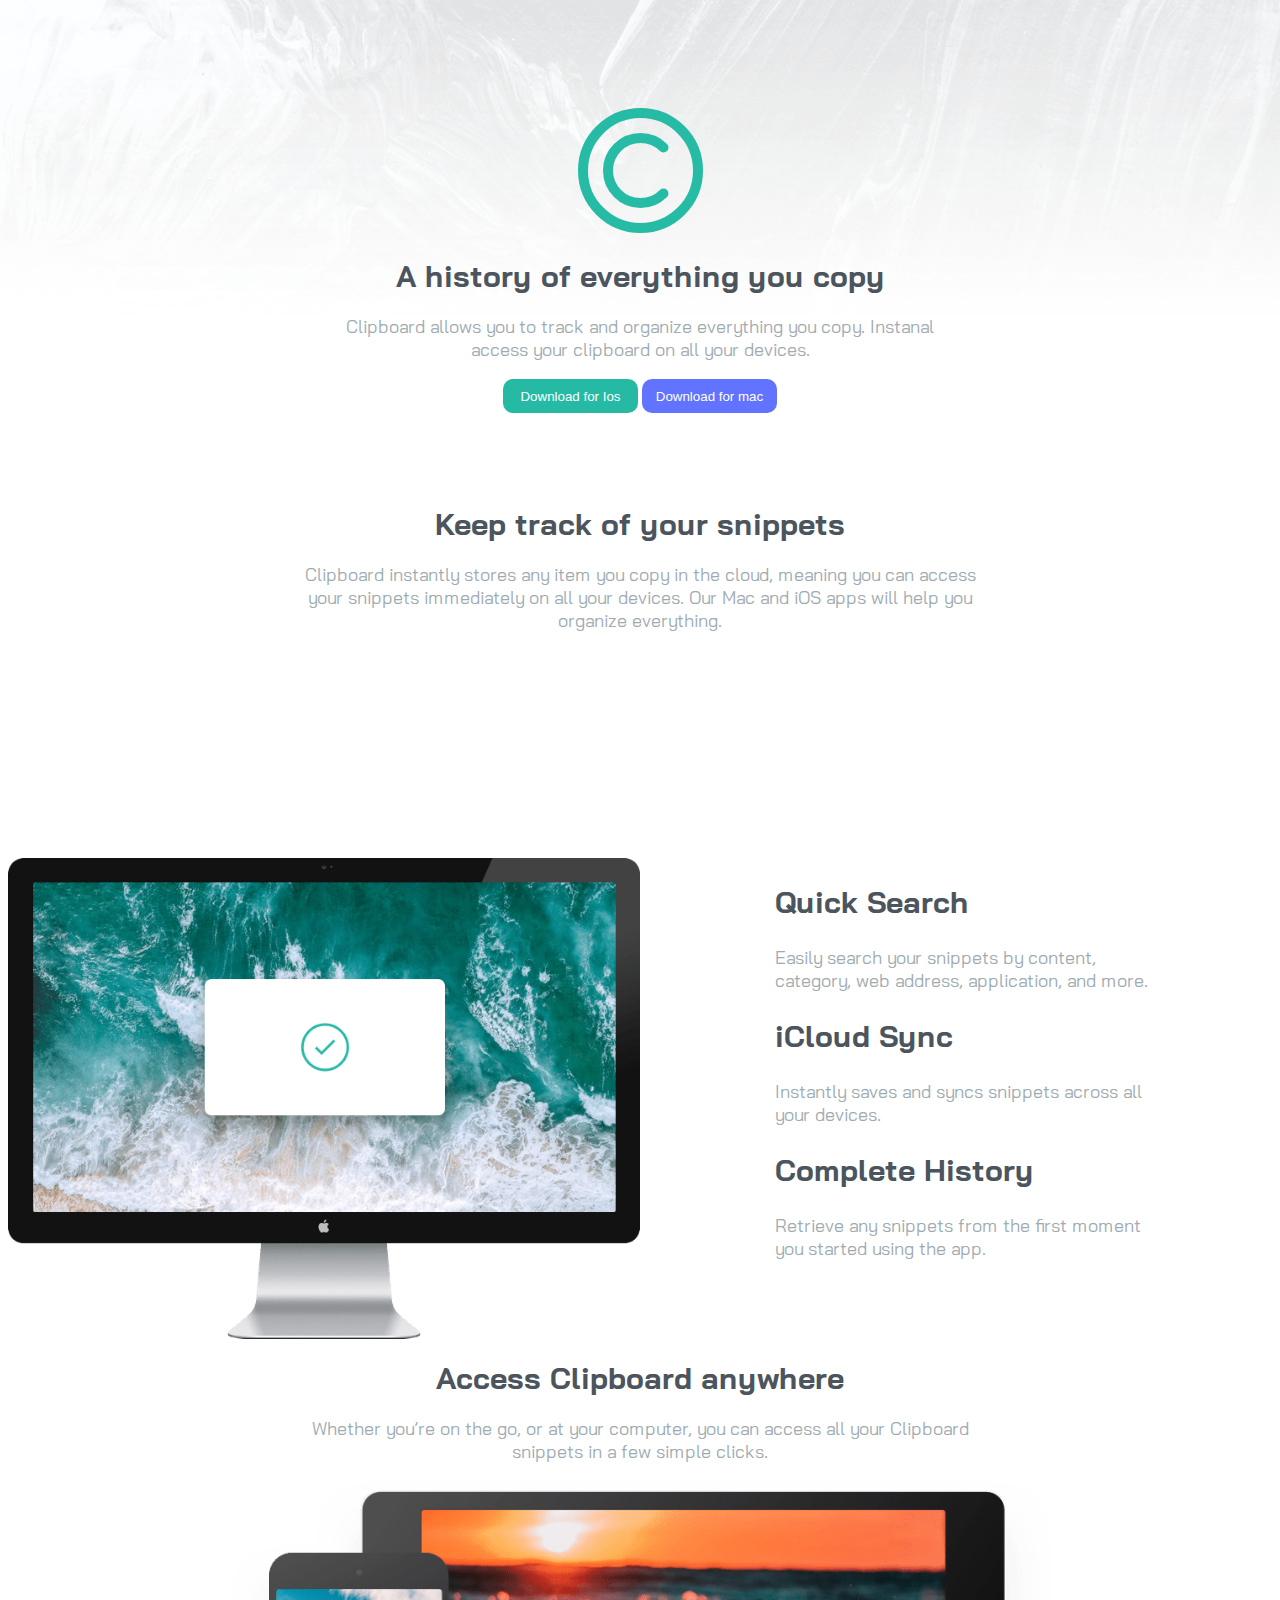
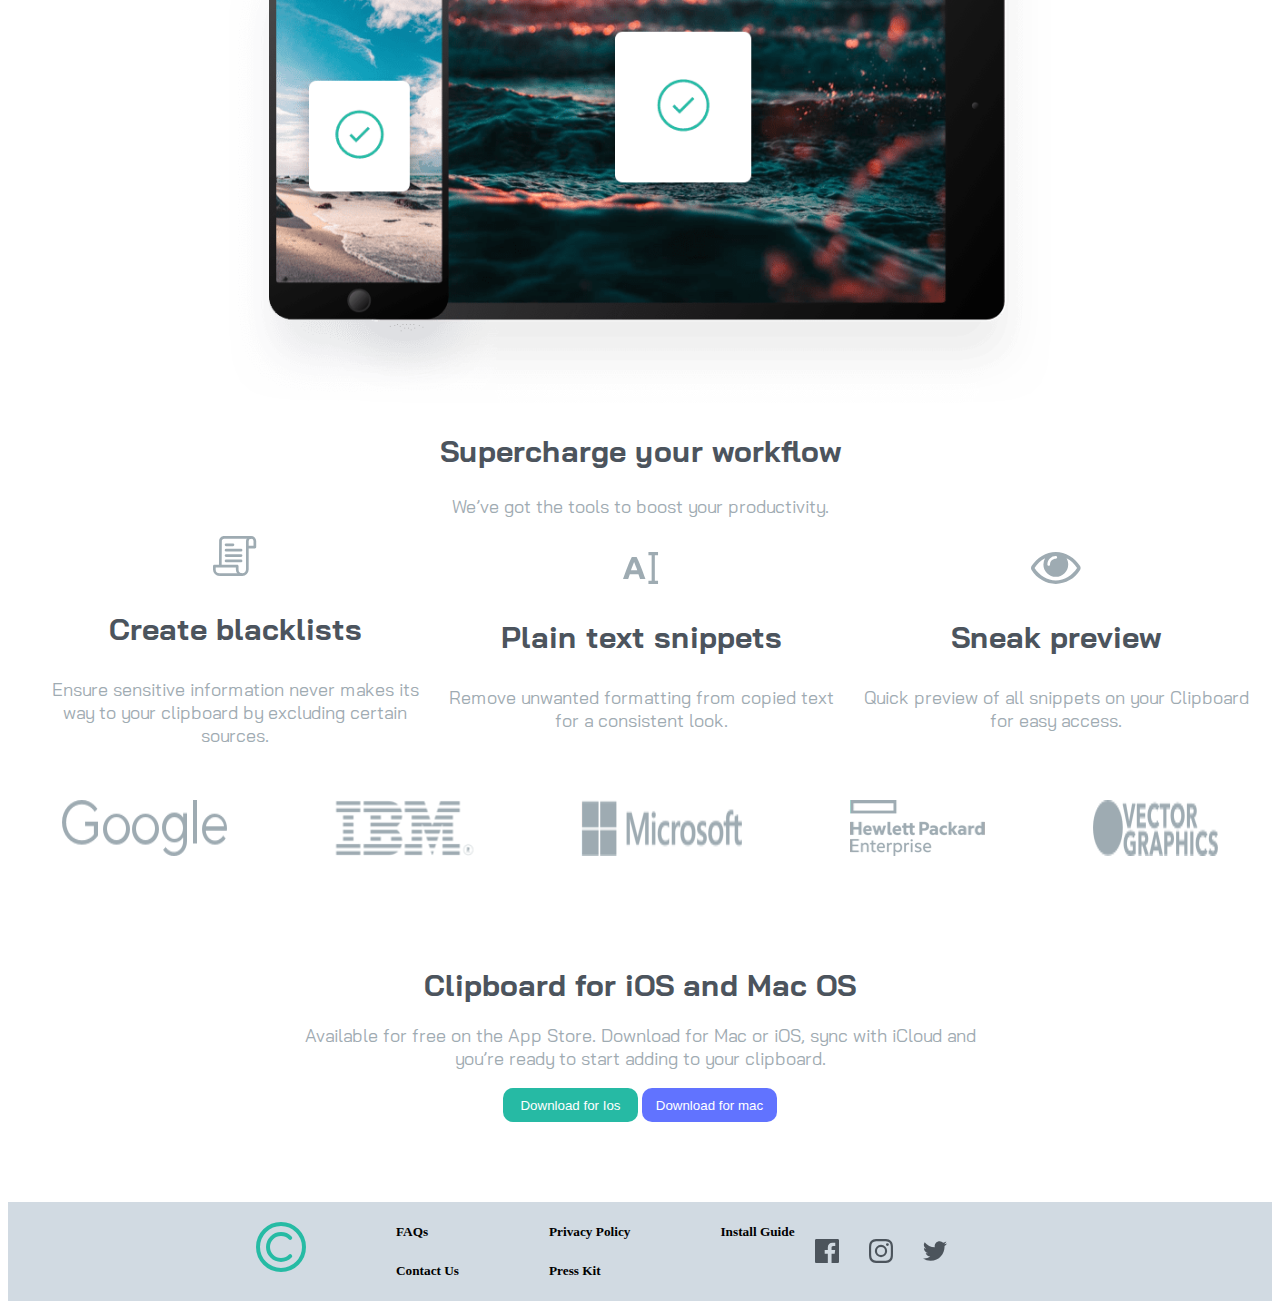
<file: index.html>
<!DOCTYPE html>
<html lang="en">

<head>
  <meta charset="UTF-8">
  <meta name="viewport" content="width=device-width, initial-scale=1.0">
  <!-- displays site properly based on user's device -->
  <link
    href="https://fonts.googleapis.com/css2?family=Bai+Jamjuree:wght@600&family=Caveat&family=Fraunces:ital,opsz,wght@0,9..144,100;0,9..144,400;0,9..144,500;1,9..144,700&family=Montserrat:wght@100;200;300;500;700&family=Outfit:wght@400;700&family=Pacifico&display=swap"
    rel="stylesheet">
  <link
    href="https://fonts.googleapis.com/css2?family=Bai+Jamjuree:wght@300;400;500;600;700&family=Fraunces:opsz,wght@9..144,500&family=Montserrat:wght@500&family=Outfit&family=Roboto:wght@100;400&family=Varela+Round&display=swap"
    rel="stylesheet">
  <link rel="icon" type="image/png" sizes="32x32" href="favicon-32x32.png">
  <link rel="stylesheet" href="https://cdnjs.cloudflare.com/ajax/libs/font-awesome/6.4.2/css/all.min.css"
    integrity="sha512-z3gLpd7yknf1YoNbCzqRKc4qyor8gaKU1qmn+CShxbuBusANI9QpRohGBreCFkKxLhei6S9CQXFEbbKuqLg0DA=="
    crossorigin="anonymous" referrerpolicy="no-referrer" />
  <link rel="stylesheet" href="style.css">

  <title>Frontend Mentor | Clipboard landing page</title>

  <!-- Feel free to remove these styles or customise in your own stylesheet 👍 -->
  <style>
    .attribution {
      font-size: 11px;
      text-align: center;
    }

    .attribution a {
      color: hsl(228, 45%, 44%);
    }
  </style>
</head>

<body>
  <!-- <img src="logo.svg"> -->
  <div class="container1">
    <svg width="125" height="125" xmlns="http://www.w3.org/2000/svg">
      <g stroke="#26BBA4" stroke-width="10" fill="none" fill-rule="evenodd">
        <circle cx="62.5" cy="62.5" r="57.5" />
        <path d="M85.481 85.481c-12.692 12.692-33.27 12.692-45.962 0s-12.692-33.27 0-45.962 33.27-12.692 45.962 0"
          stroke-linecap="round" />
      </g>
    </svg>
    <h1> A history of everything you copy </h1>
    <p> Clipboard allows you to track and organize everything you
      copy. Instanal<br> access your clipboard on all your devices. </p>
    <button class="button1">Download for Ios </button>
    <button class="button2"> Download for mac</button>
    <br>
    <br>
    <br>
    <br>
    <br>
    
    <div class="container2">
      <h1 id="head1">  Keep track of your snippets</h1>
      <p> Clipboard instantly stores any item you copy in the cloud, 
        meaning you can access <br>your snippets immediately on all your 
        devices. Our Mac and iOS apps will help you <br>organize everything.</p>
    </div>
    <br>
    <br>
    <br>
    <br>
    <br>
    <br>
  

  </div>
  <div class="container3">
    <img  class="img-computer" src="image-computer.png">
 
  <div class="container4">
    <h2>  Quick Search</h2><p>   Easily search your snippets by content,<br> category, web address, application, and more.</p>
 
    <h2> 
      iCloud Sync</h2><p>Instantly saves and syncs snippets across all<br> your devices.</p>
    
    <h2>  Complete History</h2><p>Retrieve any snippets from the first moment<br> you started using the app.</p>
    
  </div>
</div>
<div class="container5">
  <h1 class="head2">   Access Clipboard anywhere</h1>
  <p>
    Whether you’re on the go, or at your computer, you can access all your Clipboard <br>
    snippets in a few simple clicks. </p>
  <img  class="img-device"src="image-devices.png">

</div>
<div class="container6">
  <h2>  Supercharge your workflow </h2>
  <p>  We’ve got the tools to boost your productivity.
  </p>
  <div class="total-icon">
  <div class="icon1">
    <svg width="44" height="40" xmlns="http://www.w3.org/2000/svg"><g fill="#9EABB2" fill-rule="nonzero"><path d="M11.07 0C8.353 0 6.14 2.192 6.14 4.876l-.179 25.278 2.69.02.179-25.289c0-1.21 1.005-2.196 2.24-2.196h27.027V0H11.071z"/><path d="M38.097 0a5.115 5.115 0 00-5.11 5.11v28.37c0 2.052-1.668 3.72-3.72 3.72a3.725 3.725 0 01-3.72-3.72V30.21c0-.743-.601-1.345-1.344-1.345H1.345C.602 28.864 0 29.466 0 30.21v3.272a6.417 6.417 0 006.41 6.409V37.2a3.724 3.724 0 01-3.72-3.72v-1.927h20.168v1.928a6.417 6.417 0 006.41 6.409 6.417 6.417 0 006.409-6.41V12.46h6.185c.743 0 1.345-.602 1.345-1.345V5.11A5.115 5.115 0 0038.097 0zm2.42 9.77h-4.84V5.11a2.423 2.423 0 012.42-2.42 2.423 2.423 0 012.42 2.42v4.66z"/><path d="M6.14 37.201h22.813v2.689H6.14zM19.99 7.485h-6.947a1.345 1.345 0 100 2.69h6.947a1.345 1.345 0 100-2.69zM28.057 12.863H13.043a1.345 1.345 0 100 2.69h15.014a1.345 1.345 0 100-2.69zM28.057 18.242H13.043a1.345 1.345 0 100 2.69h15.014a1.344 1.344 0 100-2.69zM28.057 23.62H13.043a1.345 1.345 0 100 2.69h15.014a1.345 1.345 0 100-2.69z"/></g></svg>
    <h3> Create blacklists</h3>
    <p>Ensure sensitive information never makes its<br> way to your clipboard by excluding certain<br> sources.
    </p>

  </div>
  <div  class="icon2">
    <svg width="36" height="32" xmlns="http://www.w3.org/2000/svg"><path d="M17.872 14.736a235.39 235.39 0 012.192 5.744c.746 2.027 1.536 4.24 2.368 6.64h-5.344a44.4 44.4 0 00-.784-2.368c-.288-.81-.57-1.632-.848-2.432h-8.64c-.278.8-.56 1.621-.848 2.432a44.4 44.4 0 00-.784 2.368H0a371.54 371.54 0 012.368-6.644 233.104 233.104 0 012.192-5.748 206.71 206.71 0 012.112-5.112c.693-1.61 1.413-3.136 2.16-4.736H13.6c.725 1.6 1.44 3.125 2.144 4.736.704 1.61 1.413 3.328 2.128 5.12zM7.968 18.32h6.303c-.34-.96-.671-1.878-.991-2.752a94.407 94.407 0 00-.912-2.4c-.288-.725-.539-1.365-.752-1.92-.214-.555-.384-.992-.512-1.313-.107.32-.267.758-.48 1.313a1241.872 1241.872 0 00-1.648 4.32c-.331.874-.667 1.792-1.008 2.752zM35.04 3.2h-3.2v25.6h3.2V32h-9.6v-3.2h3.2V3.2h-3.2V0h9.6v3.2z" fill="#9EABB2" fill-rule="nonzero"/></svg>
    <h3> Plain text snippets</h3>
    <p>   Remove unwanted formatting from copied text <br>for a consistent look.</p>

  </div>
  <div class="icon3">
    <svg width="50" height="32" xmlns="http://www.w3.org/2000/svg"><path d="M49.059 14.072c-2.585-4.227-6.06-7.623-10.424-10.188C34.27 1.318 29.66.035 24.806.035c-4.854 0-9.464 1.283-13.829 3.849C6.612 6.449 3.137 9.845.554 14.072c-.37.646-.554 1.283-.554 1.91 0 .628.185 1.265.554 1.91 2.583 4.227 6.058 7.624 10.423 10.189 4.365 2.565 8.975 3.847 13.83 3.847 4.853 0 9.463-1.277 13.828-3.833 4.365-2.557 7.84-5.957 10.424-10.202.369-.646.553-1.283.553-1.91 0-.628-.184-1.265-.553-1.911zM18.867 6.5c1.652-1.652 3.631-2.478 5.939-2.478.369 0 .683.13.941.388.258.258.388.572.388.941 0 .37-.13.683-.387.941a1.28 1.28 0 01-.942.388c-1.587 0-2.944.563-4.07 1.689-1.126 1.126-1.688 2.482-1.688 4.07 0 .369-.13.683-.388.941a1.28 1.28 0 01-.941.388c-.37 0-.683-.13-.942-.388a1.282 1.282 0 01-.388-.942c0-2.306.827-4.286 2.478-5.938zm17.969 18.522c-3.701 2.242-7.71 3.364-12.03 3.364-4.319 0-8.329-1.121-12.03-3.364-3.7-2.243-6.777-5.256-9.232-9.04 2.805-4.356 6.321-7.614 10.548-9.773a12.099 12.099 0 00-1.689 6.23c0 3.414 1.214 6.334 3.64 8.762 2.428 2.427 5.349 3.64 8.763 3.64 3.415 0 6.335-1.213 8.762-3.64 2.428-2.427 3.641-5.348 3.641-8.763 0-2.233-.563-4.31-1.689-6.229 4.227 2.16 7.743 5.418 10.548 9.773-2.454 3.784-5.532 6.797-9.232 9.04z" fill="#9EABB2" fill-rule="nonzero"/></svg>
    <h3> Sneak preview</h3>
    <p >  Quick preview of all snippets on your Clipboard <br>for easy access.</p>
  </div>
</div>

</div>
<div class="total-img">
  <img  class="img1" src="logo-google.png">
  <img  class="img2" src="logo-ibm.png">
  <img  class="img3" src="logo-microsoft.png">
  <img class="img4"src="logo-hp.png">
  <img class="img5"src="logo-vector-graphics.png">

</div>
<div class="last">
  <h1 class="head3"> Clipboard for iOS and Mac OS
  </h1>
  <p> 
    Available for free on the App Store. Download for Mac or iOS, sync with iCloud 
    and<br> you’re ready to start adding to your clipboard.
   </p>
  <button class="button1">Download for Ios </button>
  <button class="button2"> Download for mac</button>
</div>
<div class="footer">
  <!-- <svg width="125" height="125" xmlns="http://www.w3.org/2000/svg">
    <g stroke="#26BBA4" stroke-width="10" fill="none" fill-rule="evenodd">
      <circle cx="62.5" cy="62.5" r="57.5" />
      <path d="M85.481 85.481c-12.692 12.692-33.27 12.692-45.962 0s-12.692-33.27 0-45.962 33.27-12.692 45.962 0"
        stroke-linecap="round" />
    </g> -->
 
  <!-- </svg> -->
  <img class="logo" src="logo.svg" width="50" height="50">
  <div class="low"> 
    <h5>  FAQs</h5>
    <h5> Contact Us </h5>
  </div>
  <div class="low"> 
    <h5>   Privacy Policy
    </h5>
    <h5>   Press Kit </h5>
  </div>
  <div class="low">
  <h5>Install Guide</h5>
  </div>
  <div class="total-icon">
  <img src="icon-facebook.svg">
  <img src="icon-instagram.svg">
  <img src="icon-twitter.svg">
</div>







</div> 





 
 




  <!-- Download for iOS
  Download for Mac

  

 

  




 
 

  
 




 

  
  Download for iOS
  Download for Mac

 

 
   -->

  <!-- <footer>
    <p class="attribution">
      Challenge by <a href="https://www.frontendmentor.io?ref=challenge" target="_blank">Frontend Mentor</a>. 
      Coded by <a href="#">Your Name Here</a>.
    </p>
  </footer> -->
</body>

</html>
</file>
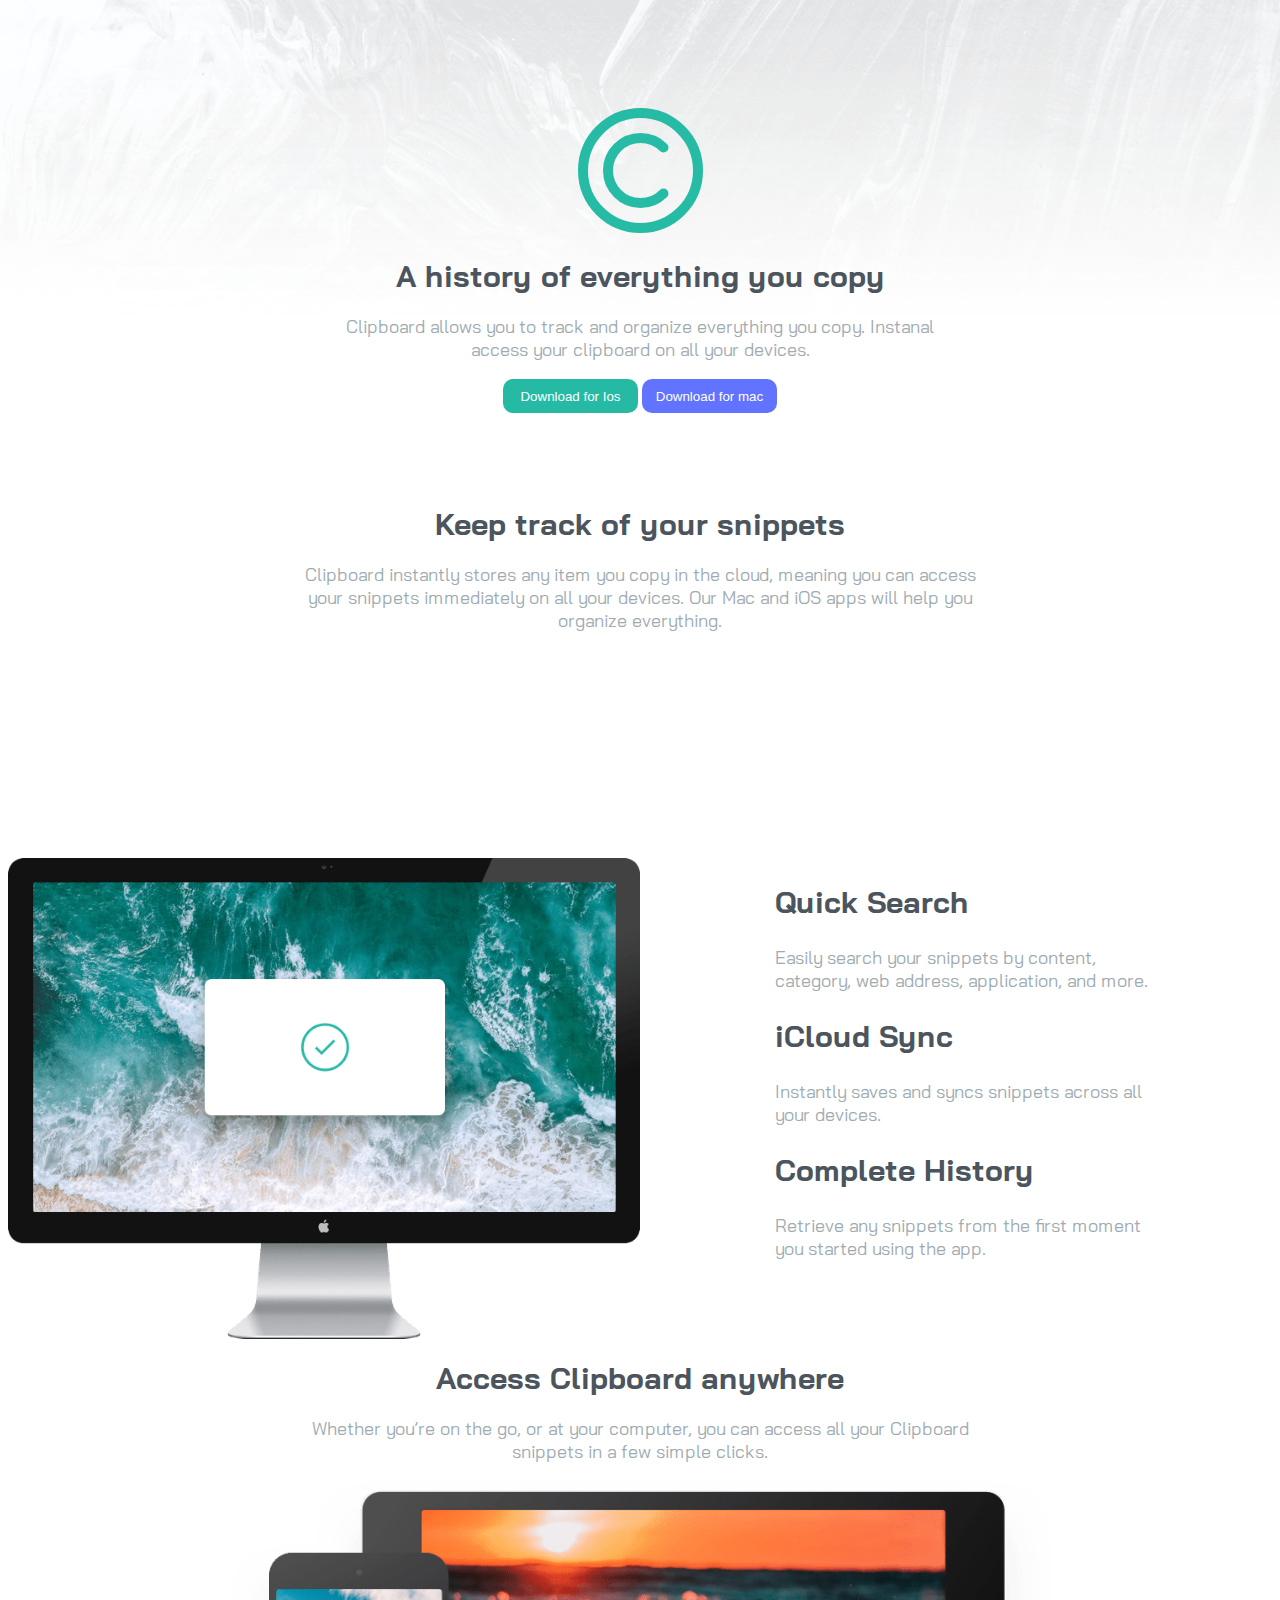
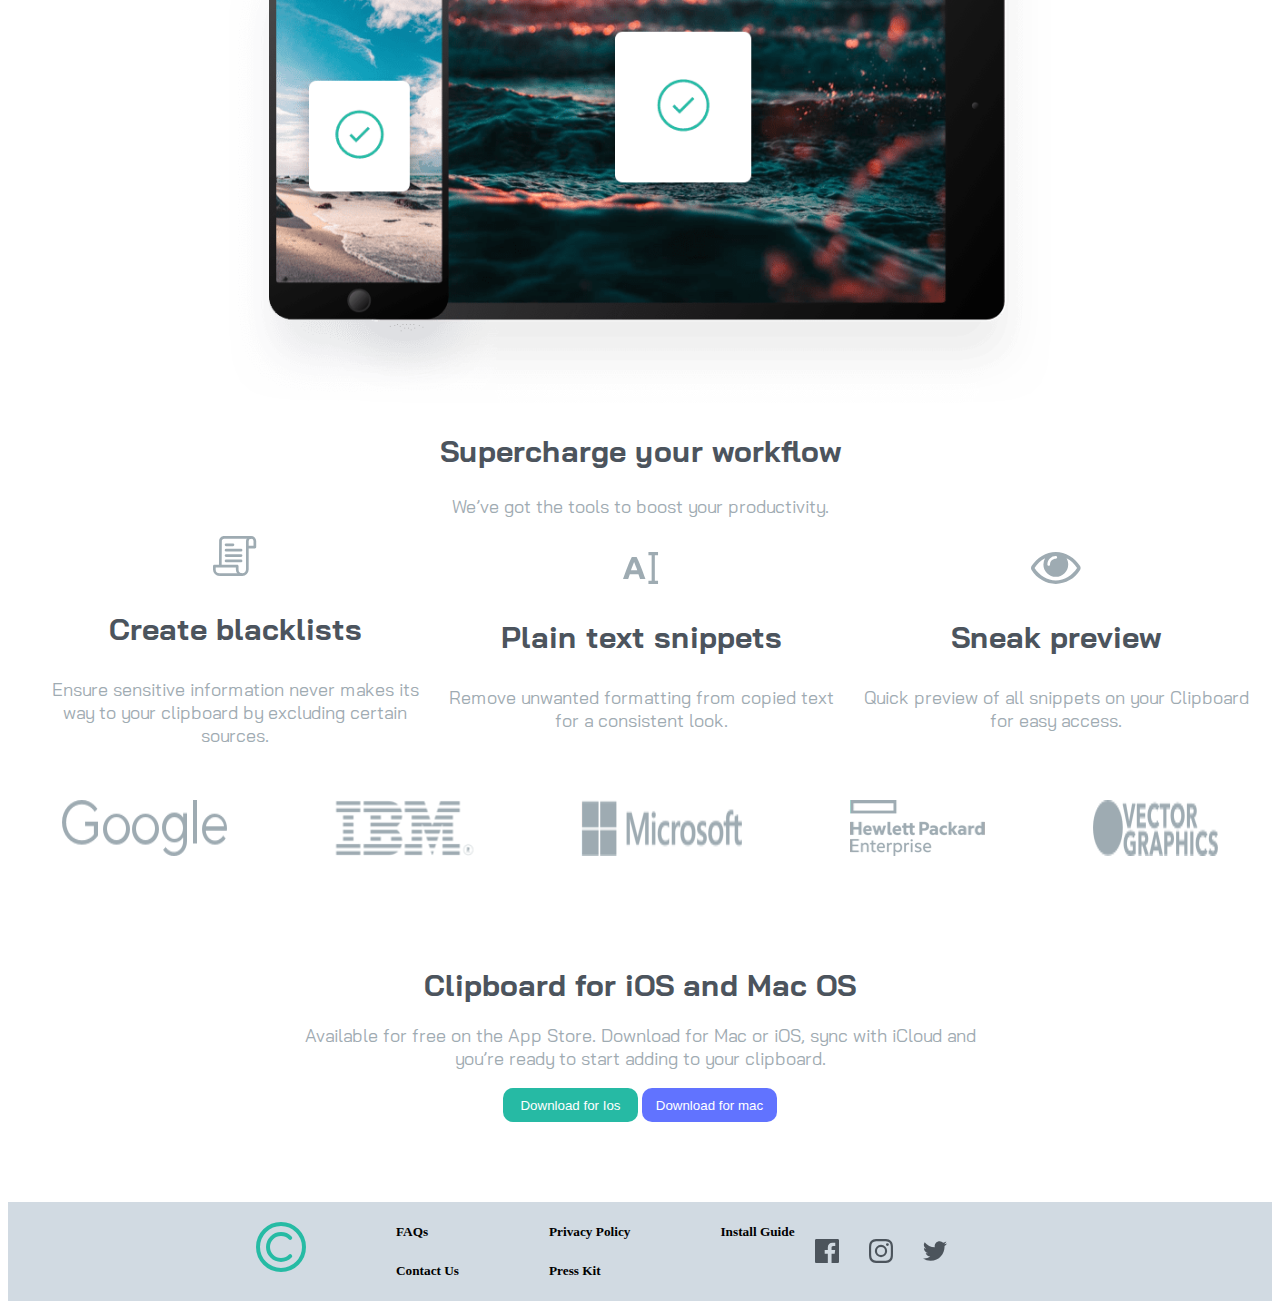
<file: index1.html>
<!DOCTYPE html>
<html lang="en">

<head>
  <meta charset="UTF-8">
  <meta name="viewport" content="width=device-width, initial-scale=1.0">
  <!-- displays site properly based on user's device -->
  <link
    href="https://fonts.googleapis.com/css2?family=Bai+Jamjuree:wght@600&family=Caveat&family=Fraunces:ital,opsz,wght@0,9..144,100;0,9..144,400;0,9..144,500;1,9..144,700&family=Montserrat:wght@100;200;300;500;700&family=Outfit:wght@400;700&family=Pacifico&display=swap"
    rel="stylesheet">
  <link
    href="https://fonts.googleapis.com/css2?family=Bai+Jamjuree:wght@300;400;500;600;700&family=Fraunces:opsz,wght@9..144,500&family=Montserrat:wght@500&family=Outfit&family=Roboto:wght@100;400&family=Varela+Round&display=swap"
    rel="stylesheet">
  <link rel="icon" type="image/png" sizes="32x32" href="favicon-32x32.png">
  <link rel="stylesheet" href="https://cdnjs.cloudflare.com/ajax/libs/font-awesome/6.4.2/css/all.min.css"
    integrity="sha512-z3gLpd7yknf1YoNbCzqRKc4qyor8gaKU1qmn+CShxbuBusANI9QpRohGBreCFkKxLhei6S9CQXFEbbKuqLg0DA=="
    crossorigin="anonymous" referrerpolicy="no-referrer" />
  <link rel="stylesheet" href="style1.css">

  <title>Frontend Mentor | Clipboard landing page</title>

  <!-- Feel free to remove these styles or customise in your own stylesheet 👍 -->
  <style>
    .attribution {
      font-size: 11px;
      text-align: center;
    }

    .attribution a {
      color: hsl(228, 45%, 44%);
    }
  </style>
</head>

<body>
  <!-- <img src="logo.svg"> -->
  <div class="container1">
    <svg width="125" height="125" xmlns="http://www.w3.org/2000/svg">
      <g stroke="#26BBA4" stroke-width="10" fill="none" fill-rule="evenodd">
        <circle cx="62.5" cy="62.5" r="57.5" />
        <path d="M85.481 85.481c-12.692 12.692-33.27 12.692-45.962 0s-12.692-33.27 0-45.962 33.27-12.692 45.962 0"
          stroke-linecap="round" />
      </g>
    </svg>
    <h1> A history of everything you copy </h1>
    <p> Clipboard allows you to track and organize everything you
      copy. Instanal<br> access your clipboard on all your devices. </p>
    <button class="button1">Download for Ios </button>
    <button class="button2"> Download for mac</button>
    <br>
    <br>
    <br>
    <br>
    <br>
    
    <div class="container2">
      <h1 id="head1">  Keep track of your snippets</h1>
      <p> Clipboard instantly stores any item you copy in the cloud, 
        meaning you can access <br>your snippets immediately on all your 
        devices. Our Mac and iOS apps will help you <br>organize everything.</p>
    </div>
    <br>
    <br>
    <br>
    <br>
    <br>
    <br>
  

  </div>
  <div class="container3">
    <img  class="img-computer" src="image-computer.png">
 
  <div class="container4">
    <h2>  Quick Search</h2><p>   Easily search your snippets by content,<br> category, web address, application, and more.</p>
 
    <h2> 
      iCloud Sync</h2><p>Instantly saves and syncs snippets across all<br> your devices.</p>
    
    <h2>  Complete History</h2><p>Retrieve any snippets from the first moment<br> you started using the app.</p>
    
  </div>
</div>
<div class="container5">
  <h1 class="head2">   Access Clipboard anywhere</h1>
  <p>
    Whether you’re on the go, or at your computer, you can access all your Clipboard <br>
    snippets in a few simple clicks. </p>
  <img  class="img-device"src="image-devices.png">

</div>
<div class="container6">
  <h2>  Supercharge your workflow </h2>
  <p>  We’ve got the tools to boost your productivity.
  </p>
  <div class="total-icon">
  <div class="icon1">
    <svg width="44" height="40" xmlns="http://www.w3.org/2000/svg"><g fill="#9EABB2" fill-rule="nonzero"><path d="M11.07 0C8.353 0 6.14 2.192 6.14 4.876l-.179 25.278 2.69.02.179-25.289c0-1.21 1.005-2.196 2.24-2.196h27.027V0H11.071z"/><path d="M38.097 0a5.115 5.115 0 00-5.11 5.11v28.37c0 2.052-1.668 3.72-3.72 3.72a3.725 3.725 0 01-3.72-3.72V30.21c0-.743-.601-1.345-1.344-1.345H1.345C.602 28.864 0 29.466 0 30.21v3.272a6.417 6.417 0 006.41 6.409V37.2a3.724 3.724 0 01-3.72-3.72v-1.927h20.168v1.928a6.417 6.417 0 006.41 6.409 6.417 6.417 0 006.409-6.41V12.46h6.185c.743 0 1.345-.602 1.345-1.345V5.11A5.115 5.115 0 0038.097 0zm2.42 9.77h-4.84V5.11a2.423 2.423 0 012.42-2.42 2.423 2.423 0 012.42 2.42v4.66z"/><path d="M6.14 37.201h22.813v2.689H6.14zM19.99 7.485h-6.947a1.345 1.345 0 100 2.69h6.947a1.345 1.345 0 100-2.69zM28.057 12.863H13.043a1.345 1.345 0 100 2.69h15.014a1.345 1.345 0 100-2.69zM28.057 18.242H13.043a1.345 1.345 0 100 2.69h15.014a1.344 1.344 0 100-2.69zM28.057 23.62H13.043a1.345 1.345 0 100 2.69h15.014a1.345 1.345 0 100-2.69z"/></g></svg>
    <h3> Create blacklists</h3>
    <p>Ensure sensitive information never makes its<br> way to your clipboard by excluding certain<br> sources.
    </p>

  </div>
  <div  class="icon2">
    <svg width="36" height="32" xmlns="http://www.w3.org/2000/svg"><path d="M17.872 14.736a235.39 235.39 0 012.192 5.744c.746 2.027 1.536 4.24 2.368 6.64h-5.344a44.4 44.4 0 00-.784-2.368c-.288-.81-.57-1.632-.848-2.432h-8.64c-.278.8-.56 1.621-.848 2.432a44.4 44.4 0 00-.784 2.368H0a371.54 371.54 0 012.368-6.644 233.104 233.104 0 012.192-5.748 206.71 206.71 0 012.112-5.112c.693-1.61 1.413-3.136 2.16-4.736H13.6c.725 1.6 1.44 3.125 2.144 4.736.704 1.61 1.413 3.328 2.128 5.12zM7.968 18.32h6.303c-.34-.96-.671-1.878-.991-2.752a94.407 94.407 0 00-.912-2.4c-.288-.725-.539-1.365-.752-1.92-.214-.555-.384-.992-.512-1.313-.107.32-.267.758-.48 1.313a1241.872 1241.872 0 00-1.648 4.32c-.331.874-.667 1.792-1.008 2.752zM35.04 3.2h-3.2v25.6h3.2V32h-9.6v-3.2h3.2V3.2h-3.2V0h9.6v3.2z" fill="#9EABB2" fill-rule="nonzero"/></svg>
    <h3> Plain text snippets</h3>
    <p>   Remove unwanted formatting from copied text <br>for a consistent look.</p>

  </div>
  <div class="icon3">
    <svg width="50" height="32" xmlns="http://www.w3.org/2000/svg"><path d="M49.059 14.072c-2.585-4.227-6.06-7.623-10.424-10.188C34.27 1.318 29.66.035 24.806.035c-4.854 0-9.464 1.283-13.829 3.849C6.612 6.449 3.137 9.845.554 14.072c-.37.646-.554 1.283-.554 1.91 0 .628.185 1.265.554 1.91 2.583 4.227 6.058 7.624 10.423 10.189 4.365 2.565 8.975 3.847 13.83 3.847 4.853 0 9.463-1.277 13.828-3.833 4.365-2.557 7.84-5.957 10.424-10.202.369-.646.553-1.283.553-1.91 0-.628-.184-1.265-.553-1.911zM18.867 6.5c1.652-1.652 3.631-2.478 5.939-2.478.369 0 .683.13.941.388.258.258.388.572.388.941 0 .37-.13.683-.387.941a1.28 1.28 0 01-.942.388c-1.587 0-2.944.563-4.07 1.689-1.126 1.126-1.688 2.482-1.688 4.07 0 .369-.13.683-.388.941a1.28 1.28 0 01-.941.388c-.37 0-.683-.13-.942-.388a1.282 1.282 0 01-.388-.942c0-2.306.827-4.286 2.478-5.938zm17.969 18.522c-3.701 2.242-7.71 3.364-12.03 3.364-4.319 0-8.329-1.121-12.03-3.364-3.7-2.243-6.777-5.256-9.232-9.04 2.805-4.356 6.321-7.614 10.548-9.773a12.099 12.099 0 00-1.689 6.23c0 3.414 1.214 6.334 3.64 8.762 2.428 2.427 5.349 3.64 8.763 3.64 3.415 0 6.335-1.213 8.762-3.64 2.428-2.427 3.641-5.348 3.641-8.763 0-2.233-.563-4.31-1.689-6.229 4.227 2.16 7.743 5.418 10.548 9.773-2.454 3.784-5.532 6.797-9.232 9.04z" fill="#9EABB2" fill-rule="nonzero"/></svg>
    <h3> Sneak preview</h3>
    <p >  Quick preview of all snippets on your Clipboard <br>for easy access.</p>
  </div>
</div>

</div>
<div class="total-img">
  <img  class="img1" src="logo-google.png">
  <img  class="img2" src="logo-ibm.png">
  <img  class="img3" src="logo-microsoft.png">
  <img class="img4"src="logo-hp.png">
  <img class="img5"src="logo-vector-graphics.png">

</div>
<div class="last">
  <h1 class="head3"> Clipboard for iOS and Mac OS
  </h1>
  <p> 
    Available for free on the App Store. Download for Mac or iOS, sync with iCloud 
    and<br> you’re ready to start adding to your clipboard.
   </p>
  <button class="button1">Download for Ios </button>
  <button class="button2"> Download for mac</button>
</div>
<div class="footer">
  <!-- <svg width="125" height="125" xmlns="http://www.w3.org/2000/svg">
    <g stroke="#26BBA4" stroke-width="10" fill="none" fill-rule="evenodd">
      <circle cx="62.5" cy="62.5" r="57.5" />
      <path d="M85.481 85.481c-12.692 12.692-33.27 12.692-45.962 0s-12.692-33.27 0-45.962 33.27-12.692 45.962 0"
        stroke-linecap="round" />
    </g> -->
 
  <!-- </svg> -->
  <img class="logo" src="logo.svg" width="50" height="50">
  <div class="low"> 
    <h5>  FAQs</h5>
    <h5> Contact Us </h5>
  </div>
  <div class="low"> 
    <h5>   Privacy Policy
    </h5>
    <h5>   Press Kit </h5>
  </div>
  <div class="low">
  <h5>Install Guide</h5>
  </div>
  <div class="total-icon">
  <img src="icon-facebook.svg">
  <img src="icon-instagram.svg">
  <img src="icon-twitter.svg">
</div>







</div> 





 
 




  <!-- Download for iOS
  Download for Mac

  

 

  




 
 

  
 




 

  
  Download for iOS
  Download for Mac

 

 
   -->

  <!-- <footer>
    <p class="attribution">
      Challenge by <a href="https://www.frontendmentor.io?ref=challenge" target="_blank">Frontend Mentor</a>. 
      Coded by <a href="#">Your Name Here</a>.
    </p>
  </footer> -->
</body>

</html>
</file>
<file: style.css>
body{
    /* overflow: hidden; */
    background-image: url(bg-header-desktop.png);
    background-repeat: no-repeat;
    background-size:contain;
    /* height: 100%;
    width: 100%; */
}

    .img-computer{
        height: 30%;
        width: 50%;
        /* align-items: center;
        justify-content: center; */
       
    }
    h3,h2,h1,#head1{
        font-size: 30px;
        font-family: 'Bai Jamjuree';
        color:  hsl(210, 10%, 33%);
    }

.button1{
    background-color: hsl(171, 66%, 44%);
    border-radius: 10px;
    cursor: pointer;
    color: white;
    width: 135px;
    height: 34px;
    border: none;
}
.button2{
    background-color:hsl(233, 100%, 69%);
    border-radius: 10px;
    cursor: pointer;
    color: white;
    width: 135px;
    height: 34px;
    border: none;
    /* box-shadow: 0px; */
}
.container1{
   text-align: center;
   padding: 100px;
}
p{
    font-size: 18px;
    color: hsl(201, 11%, 66%);
    font-size: 18px;
    font-family: 'Bai Jamjuree';
}
/* .container2{
    padding: 70px;
} */
.container3{
    /* position: relative;
    top: -128px; */
    display: flex;
   
    gap: 135px;

}

.container5{
    text-align: center;
}

   
.img-device{
    width: 65%;


}
.total-icon{
    display: flex;
    align-items: center;
    justify-content: center;
    gap: 147px;
}
.container6{
    text-align: center;
}
.total-img{
    display: flex;
    justify-content: space-around;
    margin-top: 35px;
}
.last{
    text-align: center;
    margin-top: 110px;
} 
.logo{
    margin-top: 20px;
    margin-left: 248px;
}
.footer{
    display:flex ;
    margin-top: 80px;
    background-color: rgb(209, 218, 226);
}
.low{
    margin-left: 90px;
}
.total-icon{
    gap: 30px;
    margin-left: 20px;
}

@media (max-width:600px) {
    body{
        background-color: aquamarine;
    }
    .img-computer {
        height: 97%;
        margin: auto;
        width: 79%;
    }
    .container3{
        display: grid;
    }
    .total-icon{
        display: grid;
        margin: 0px;
    }
    .total-img{
        display: grid;
        gap: 87px;
    }
    .footer{
        display: grid;
        justify-content: center;
    }
    .logo{
        margin: auto;
    }
    .low{
        margin-left: 31px;
    }
    .container4{
        margin: auto;
    }
    
}
</file>
<file: style1.css>
body{
    /* overflow: hidden; */
    background-image: url(bg-header-desktop.png);
    background-repeat: no-repeat;
    background-size:contain;
    /* height: 100%;
    width: 100%; */
}

    .img-computer{
        height: 30%;
        width: 50%;
        /* align-items: center;
        justify-content: center; */
       
    }
    h3,h2,h1,#head1{
        font-size: 30px;
        font-family: 'Bai Jamjuree';
        color:  hsl(210, 10%, 33%);
    }

.button1{
    background-color: hsl(171, 66%, 44%);
    border-radius: 10px;
    cursor: pointer;
    color: white;
    width: 135px;
    height: 34px;
    border: none;
}
.button2{
    background-color:hsl(233, 100%, 69%);
    border-radius: 10px;
    cursor: pointer;
    color: white;
    width: 135px;
    height: 34px;
    border: none;
    /* box-shadow: 0px; */
}
.container1{
   text-align: center;
   padding: 100px;
}
p{
    font-size: 18px;
    color: hsl(201, 11%, 66%);
    font-size: 18px;
    font-family: 'Bai Jamjuree';
}
/* .container2{
    padding: 70px;
} */
.container3{
    /* position: relative;
    top: -128px; */
    display: flex;
   
    gap: 135px;

}

.container5{
    text-align: center;
}

   
.img-device{
    width: 65%;


}
.total-icon{
    display: flex;
    align-items: center;
    justify-content: center;
    gap: 147px;
}
.container6{
    text-align: center;
}
.total-img{
    display: flex;
    justify-content: space-around;
    margin-top: 35px;
}
.last{
    text-align: center;
    margin-top: 110px;
} 
.logo{
    margin-top: 20px;
    margin-left: 248px;
}
.footer{
    display:flex ;
    margin-top: 80px;
    background-color: rgb(209, 218, 226);
}
.low{
    margin-left: 90px;
}
.total-icon{
    gap: 30px;
    margin-left: 20px;
}

@media (max-width:600px) {
    body{
        background-color: aquamarine;
    }
    .img-computer {
        height: 97%;
        margin: auto;
        width: 79%;
    }
    .container3{
        display: grid;
    }
    .total-icon{
        display: grid;
        margin: 0px;
    }
    .total-img{
        display: grid;
        gap: 87px;
    }
    .footer{
        display: grid;
        justify-content: center;
    }
    .logo{
        margin: auto;
    }
    .low{
        margin-left: 31px;
    }
    .container4{
        margin: auto;
    }
    
}
</file>
